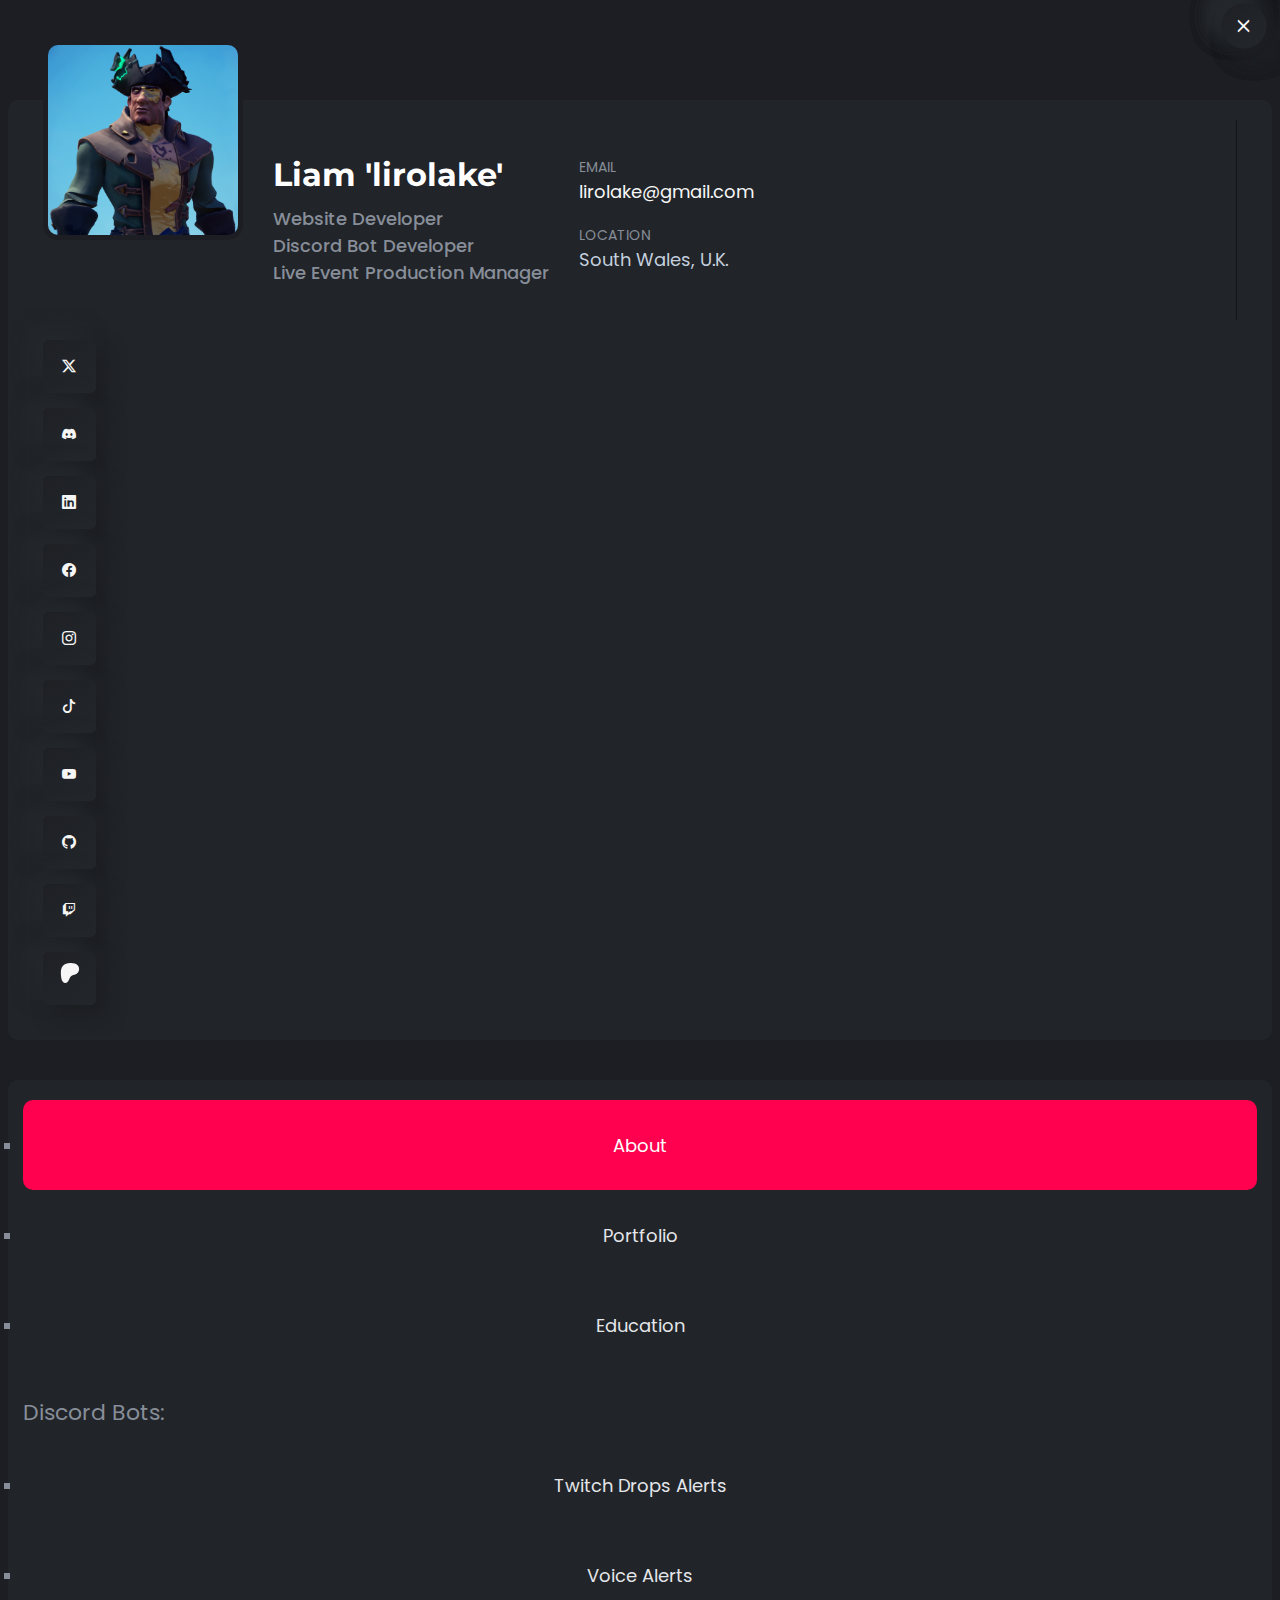
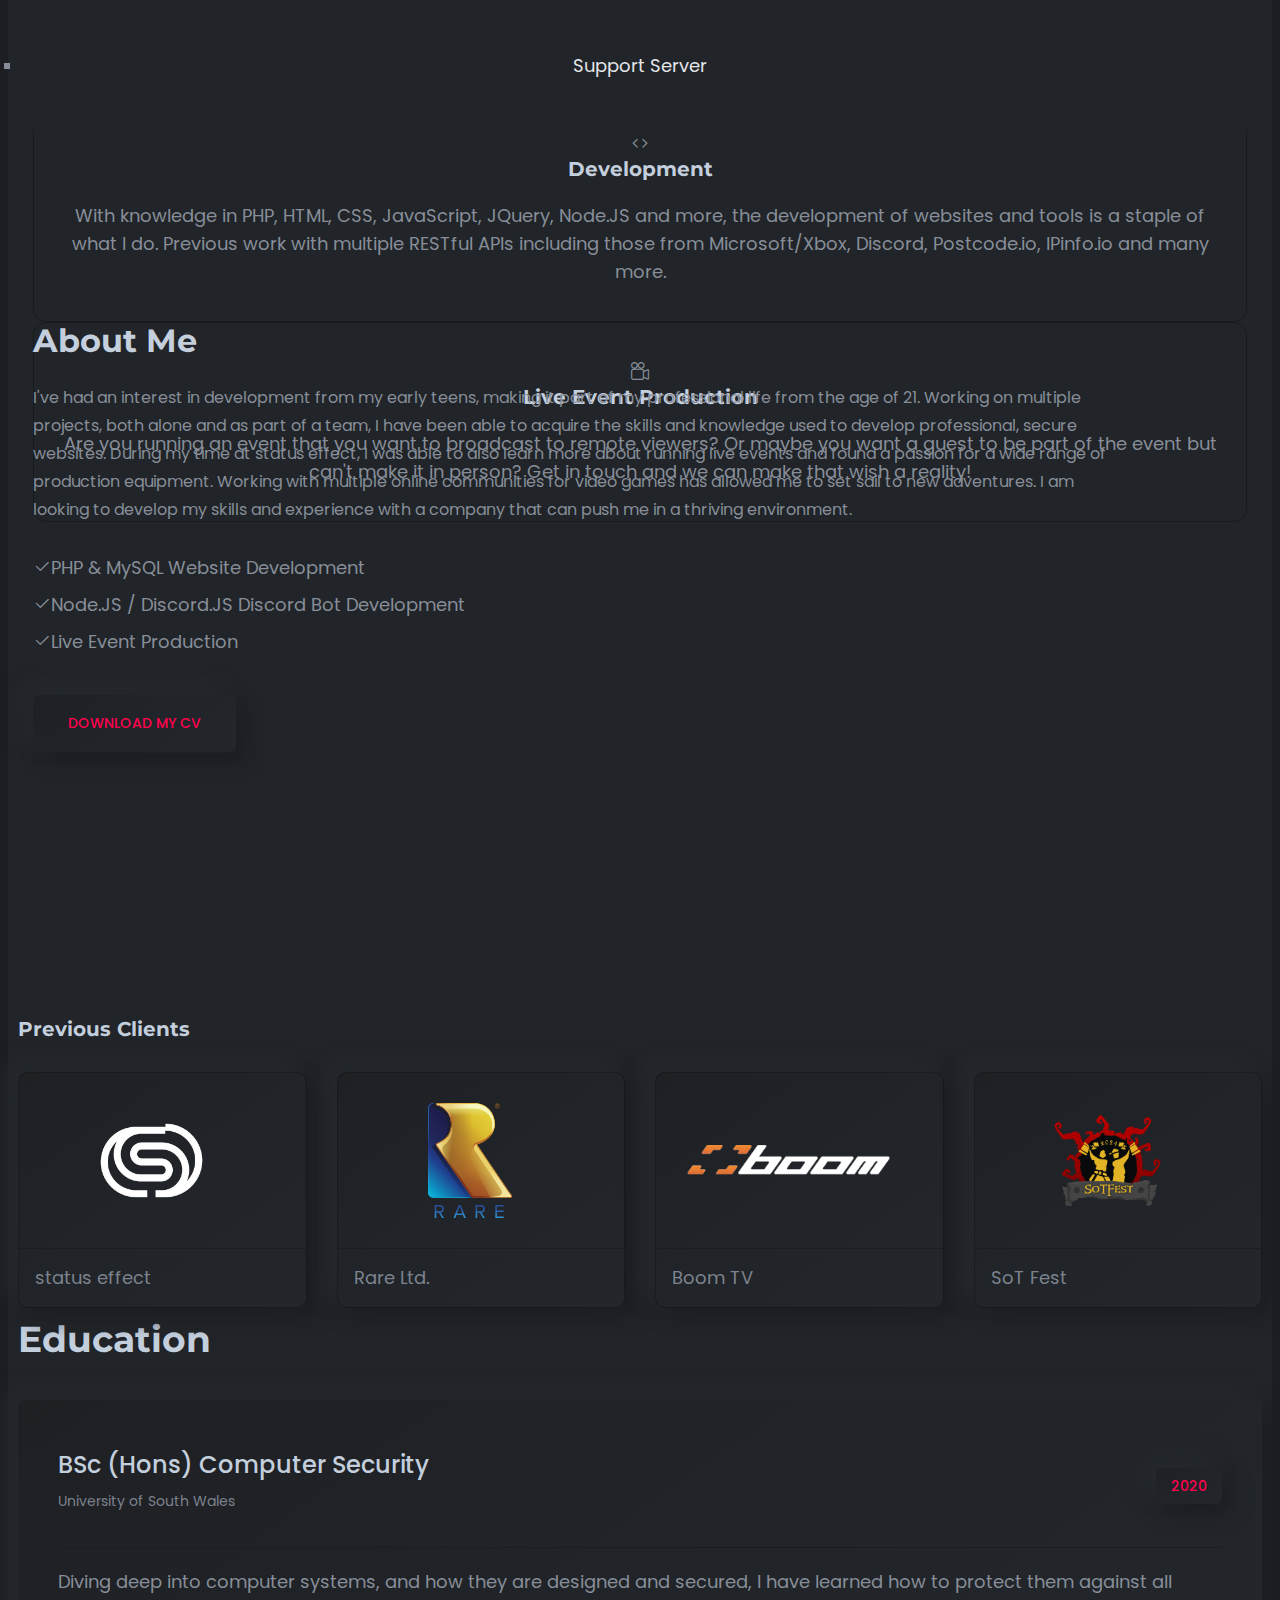
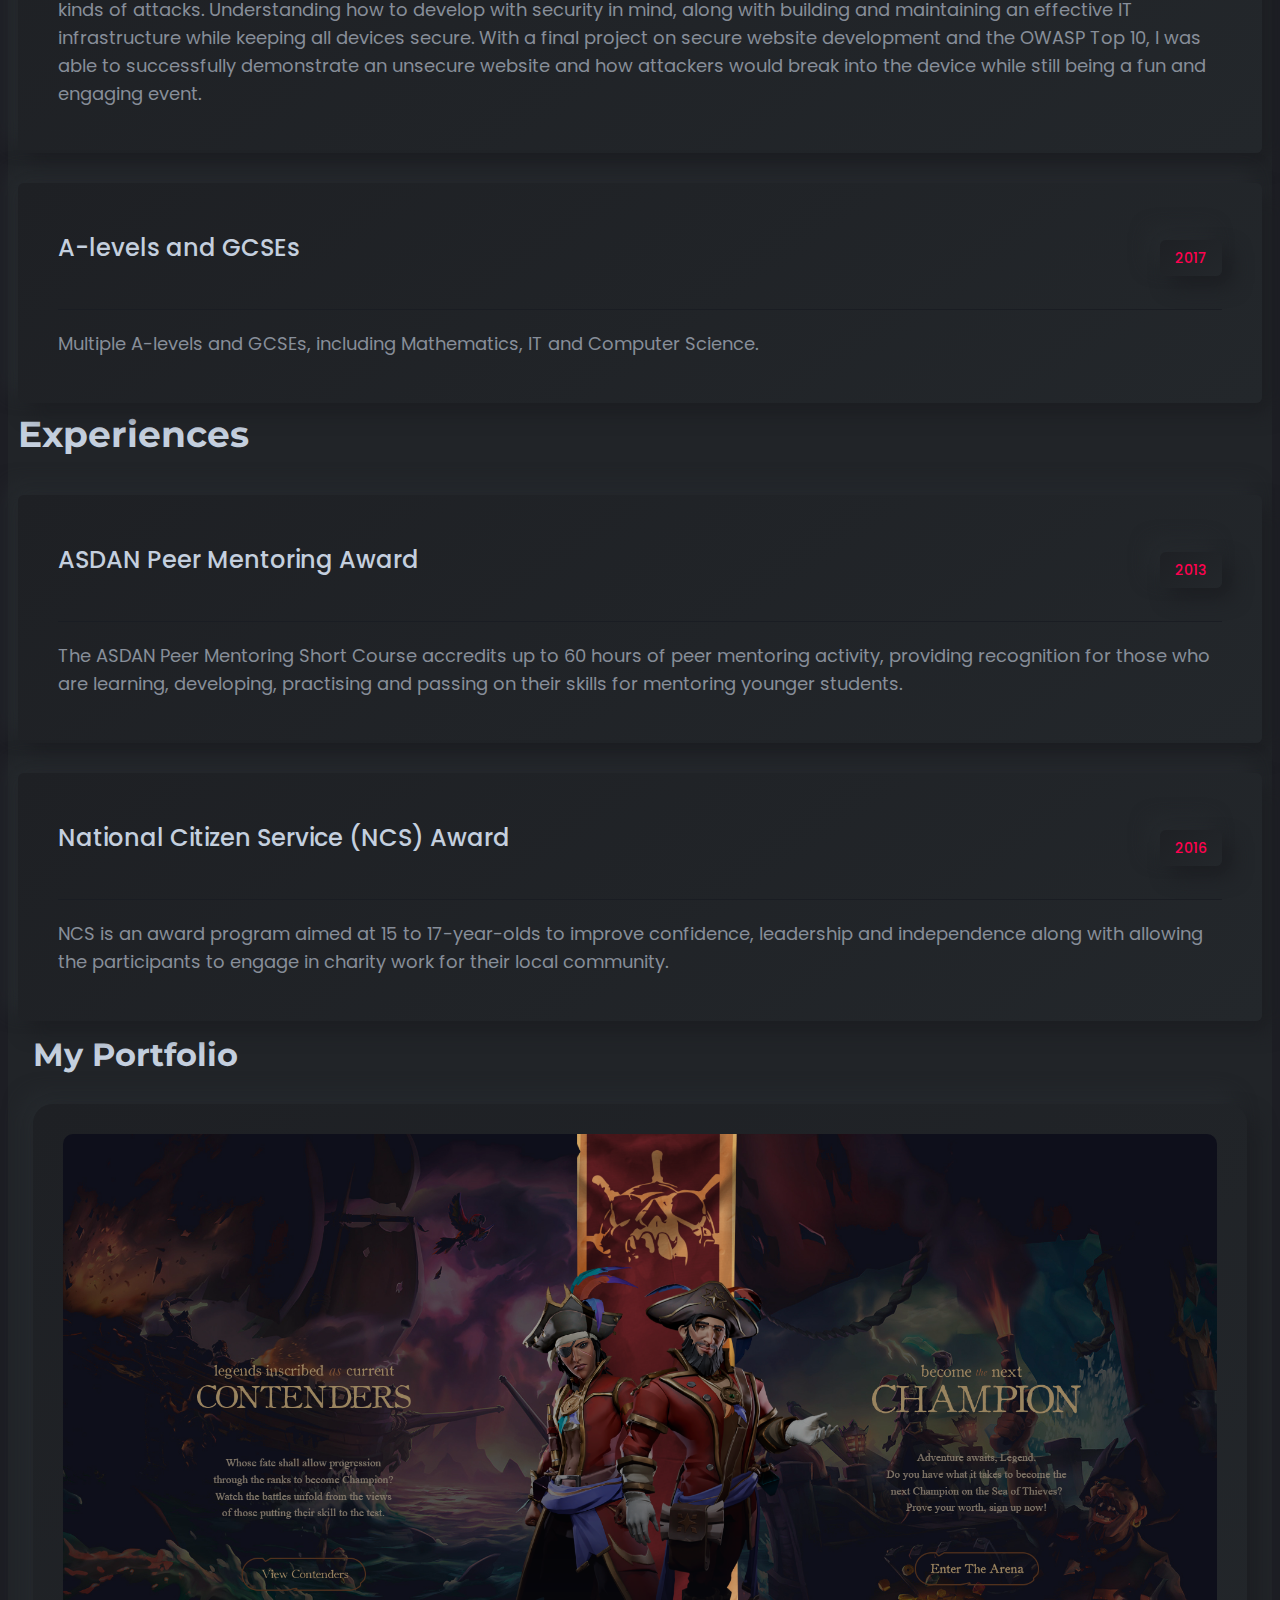
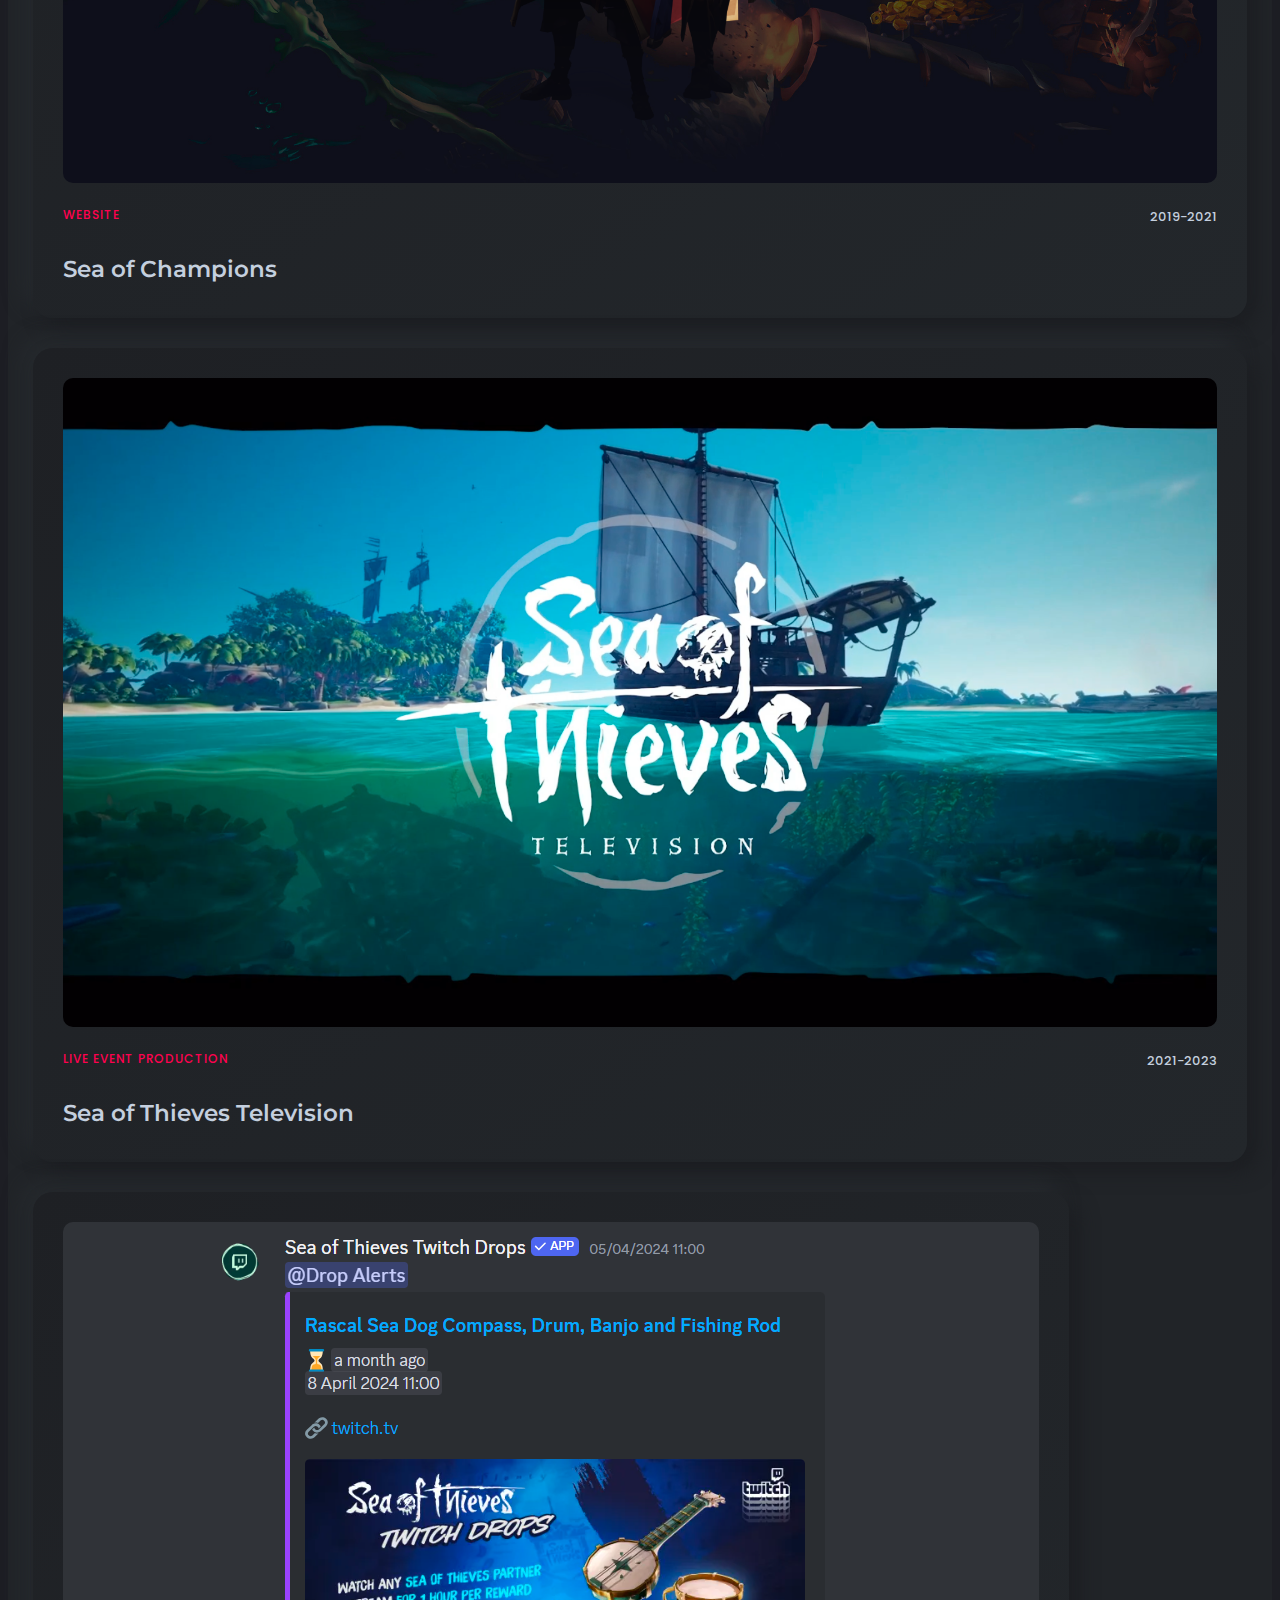
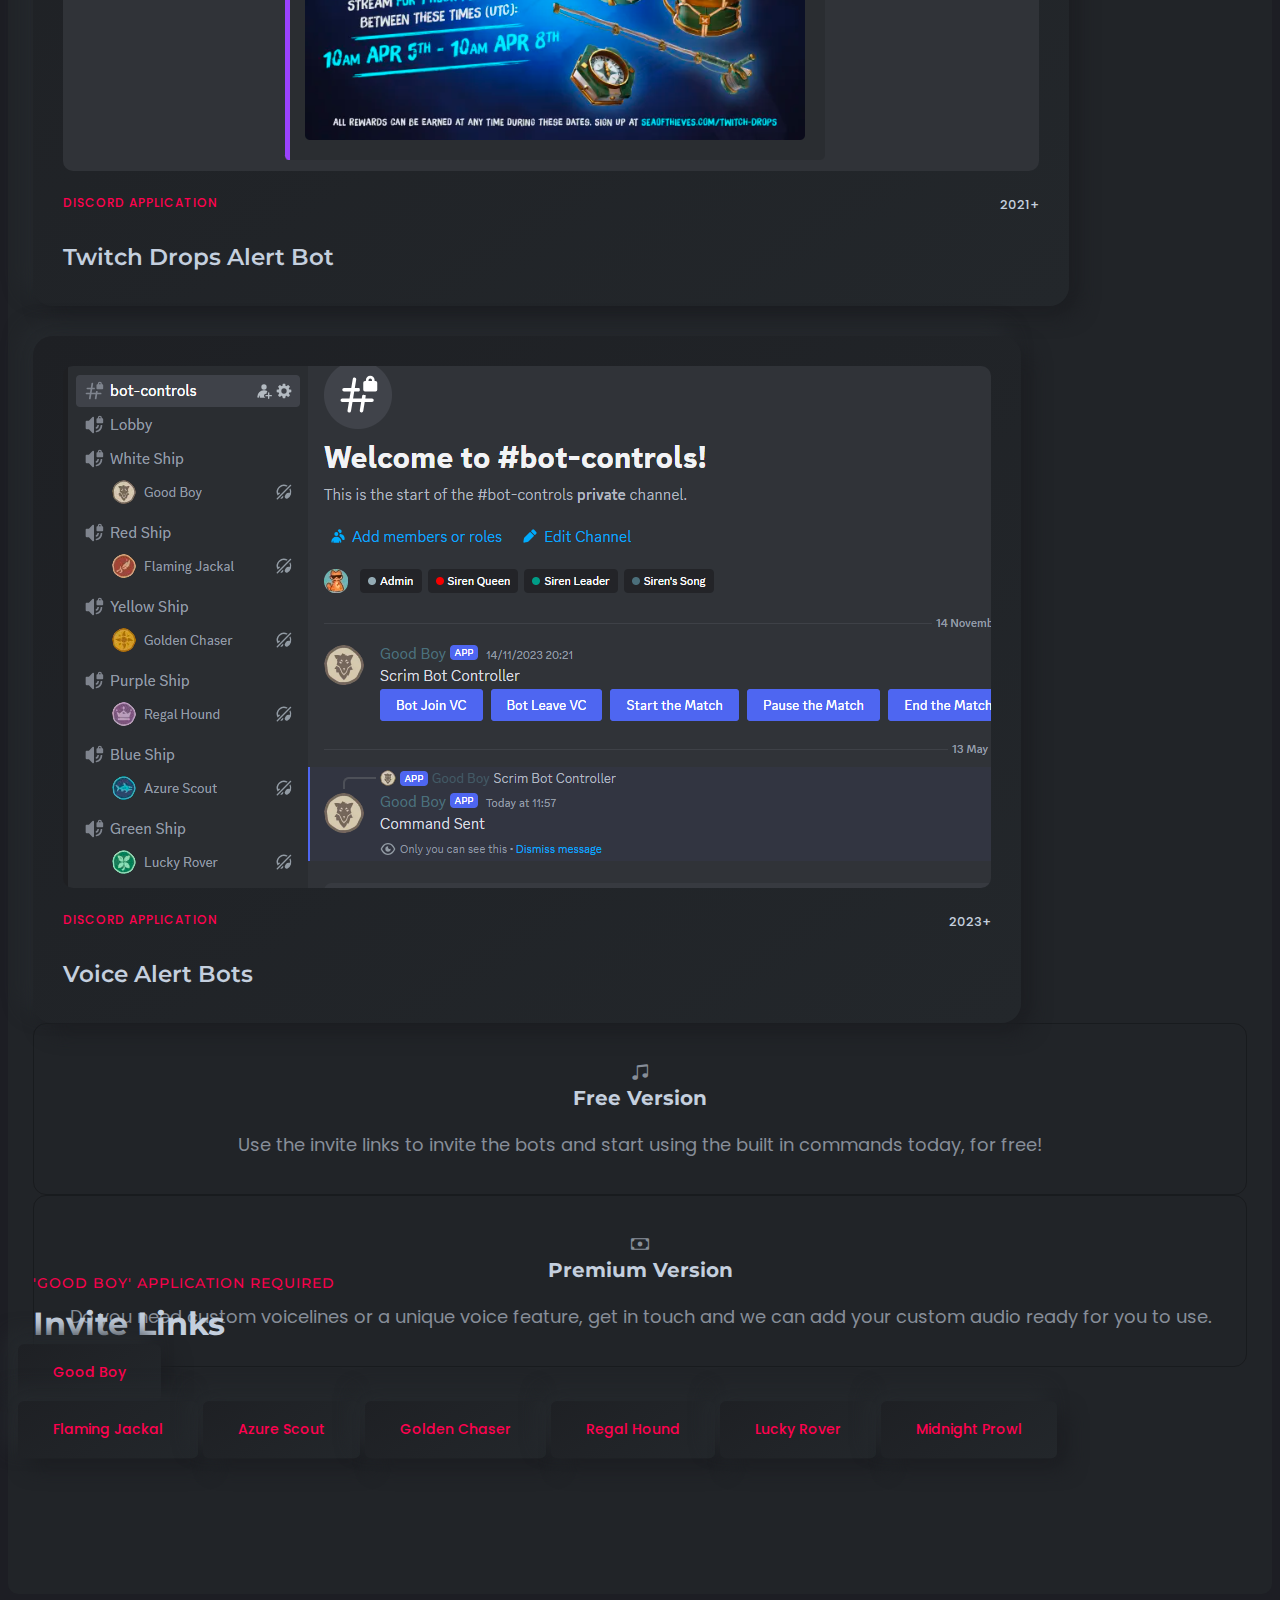
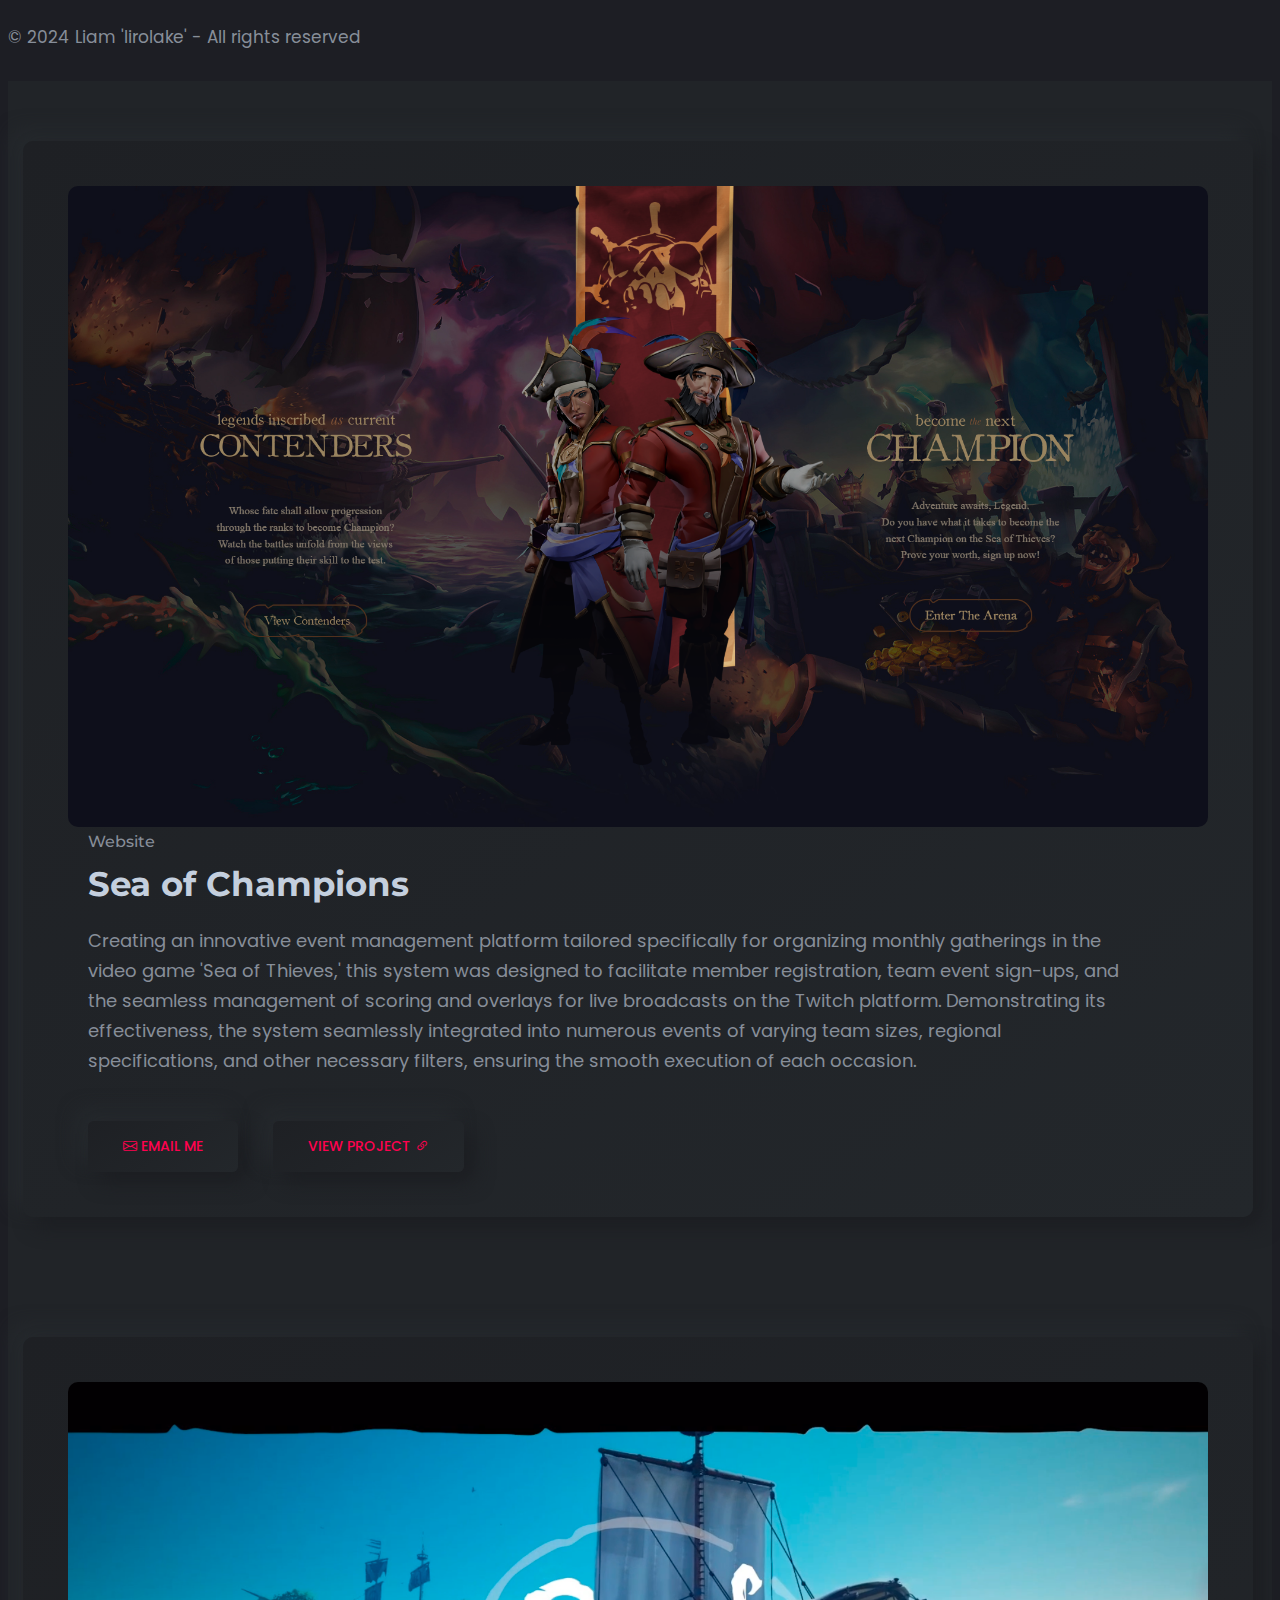
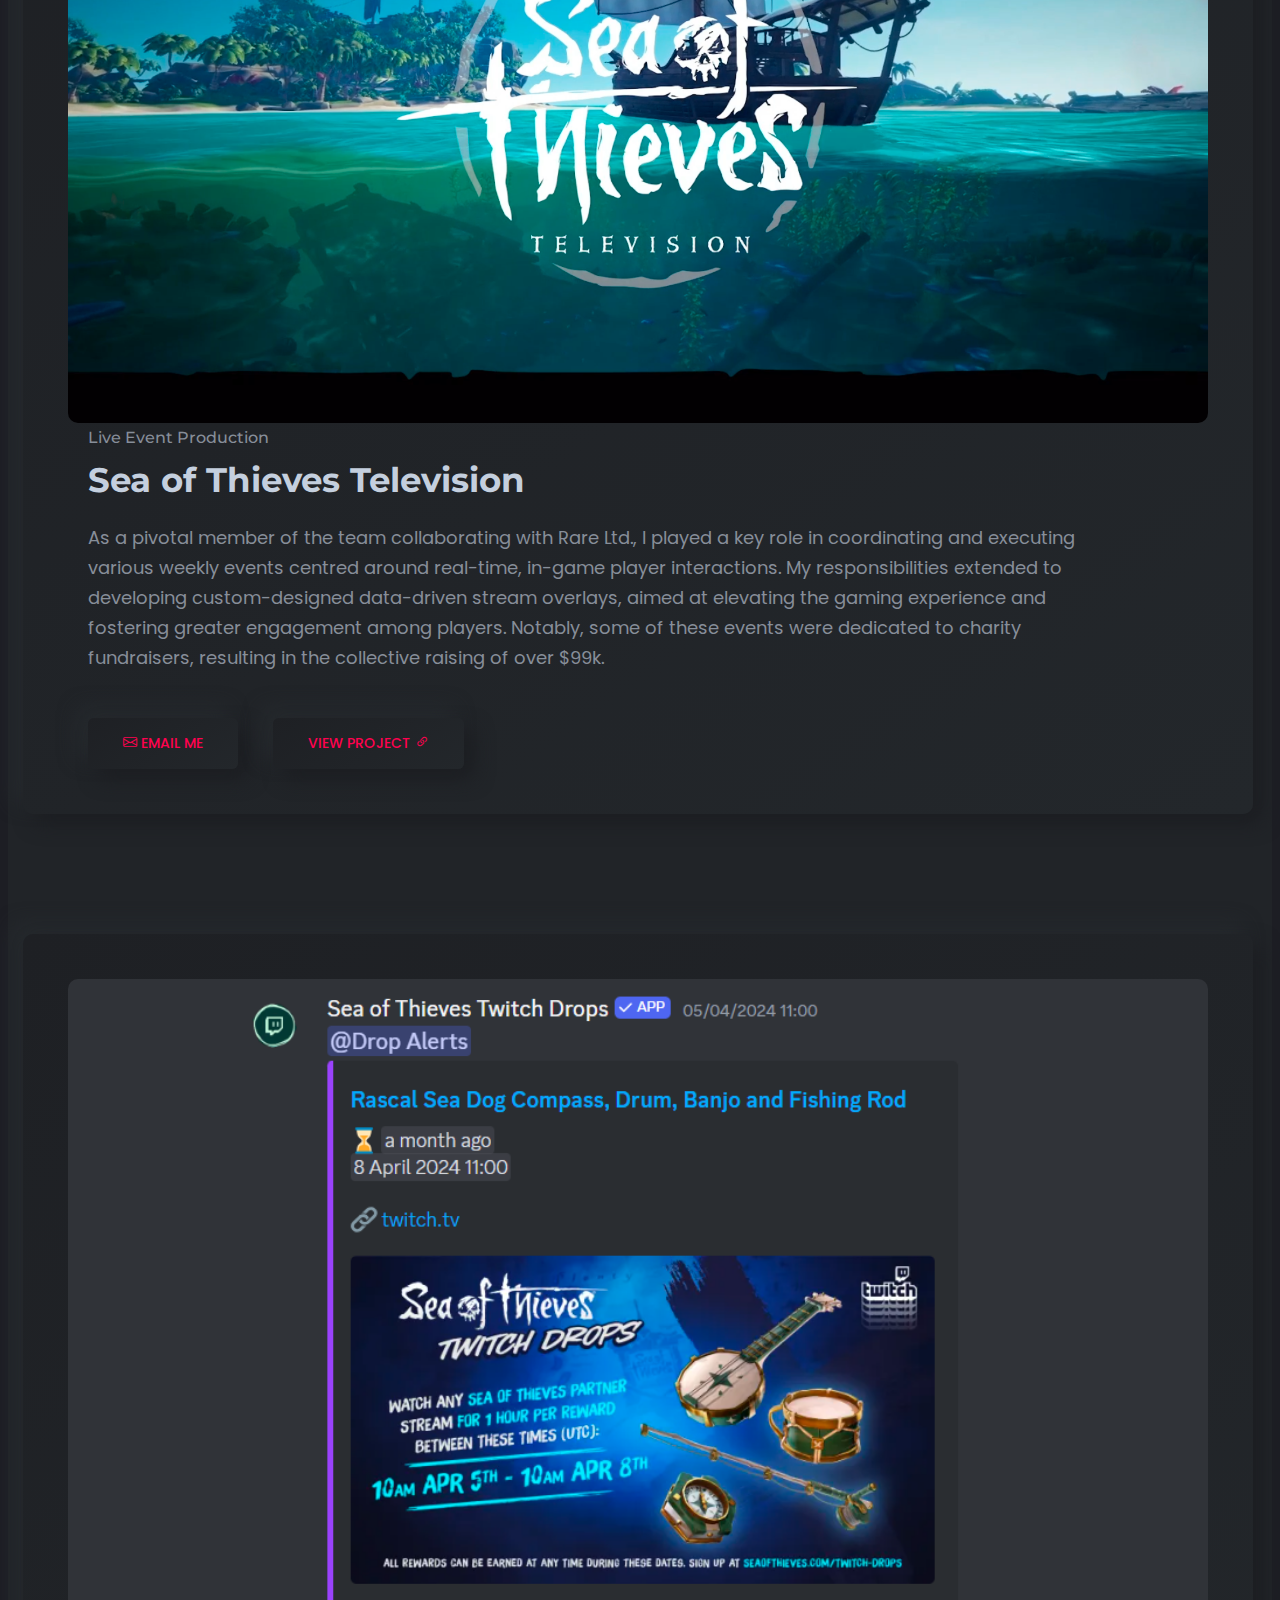
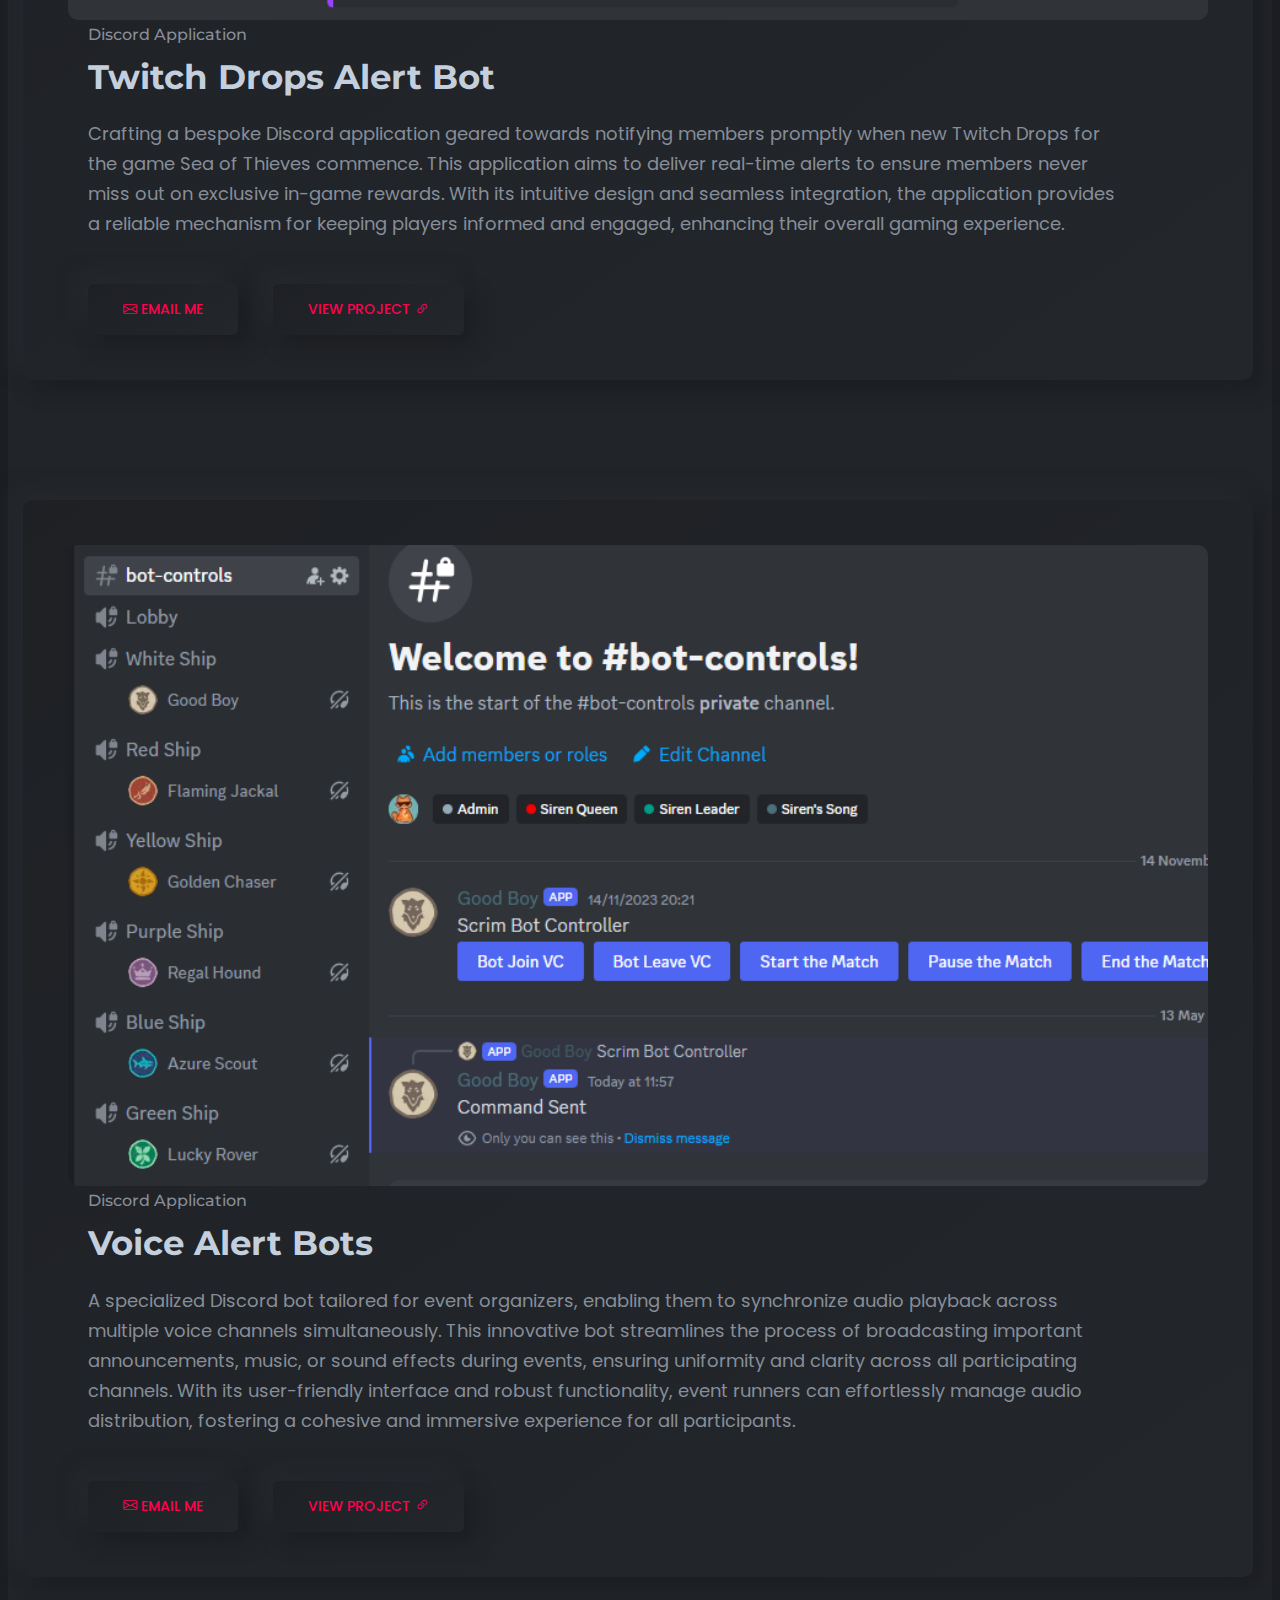
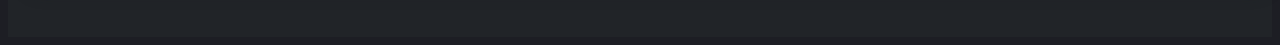
<file: index.html>
<!DOCTYPE html>
<html lang="en">
  <head>
    <meta charset="utf-8">
    <meta http-equiv="x-ua-compatible" content="ie=edge">
    <title>Liam 'lirolake'</title>
    <meta name="robots" content="noindex, follow" />
    <meta name="description" content="">
    <meta name="viewport" content="width=device-width, initial-scale=1, shrink-to-fit=no">
    <link rel="shortcut icon" type="image/x-icon" href="favicon.ico">
    <link href="https://cdn.jsdelivr.net/npm/bootstrap@5.0.2/dist/css/bootstrap.min.css" rel="stylesheet" integrity="sha384-EVSTQN3/azprG1Anm3QDgpJLIm9Nao0Yz1ztcQTwFspd3yD65VohhpuuCOmLASjC" crossorigin="anonymous">
    <link rel="stylesheet" href="https://cdn.jsdelivr.net/npm/bootstrap-icons@1.11.3/font/bootstrap-icons.min.css">
    <link rel="stylesheet" href="assets/css/style.css">
  </head>
  <body>
    <div class="main-page-wrapper">
      <div class="rn-content-wrapper">
        <div class="container">
          <div class="row padding-tb m_dec-top align-items-center d-flex">
            <div class="col-lg-8">
              <div class="header-left">
                <div class="header-thumbnail">
                  <img src="assets/images/logo.png" alt="lirolake Logo">
                </div>
                <div class="header-info-content">
                  <h4 class="title">Liam 'lirolake'</h4>
                  <div class="status-info">Website Developer<br />Discord Bot Developer<br />Live Event Production Manager</div>
                </div>
                <div class="header-right">
                  <ul class="rn-header-content">
                    <li><span class="overhead">EMAIL</span><a href="mailto:lirolake@gmail.com">lirolake@gmail.com</a></li>
                    <li><span class="overhead">LOCATION</span>South Wales, U.K.</li>
                  </ul>
                </div>
              </div>
            </div>
            <div class="col-lg-4">
              <div class="header-right">
                <div class="social-share-style-1 mx-auto mt-0">
                  <ul class="social-share d-flex liststyle">
                    <li class="twitter">
                      <a target="_blank" href="https://www.twitter.com/lirolake">
                        <i class="bi bi-twitter-x"></i>
                      </a>
                    </li>
                    <li class="discord">
                      <a target="_blank" href="https://www.discord.com/invite/xm7SPTZA4c">
                        <i class="bi bi-discord"></i>
                      </a>
                    </li>
                    <li class="linkedin">
                      <a target="_blank" href="https://www.linkedin.com/in/lirolake">
                        <i class="bi bi-linkedin"></i>
                      </a>
                    </li>
                    <li class="facebook">
                      <a target="_blank" href="https://www.facebook.com/lirolake">
                        <i class="bi bi-facebook"></i>
                      </a>
                    </li>
                    <li class="instagram">
                      <a target="_blank" href="https://www.instagram.com/lirolake">
                        <i class="bi bi-instagram"></i>
                      </a>
                    </li>
                  </ul>
                  <ul class="social-share d-flex liststyle">
                    <li class="tiktok">
                      <a target="_blank" href="https://www.tiktok.com/@lirolake">
                        <i class="bi bi-tiktok"></i>
                      </a>
                    </li>
                    <li class="youtube">
                      <a target="_blank" href="https://www.youtube.com/@lirolake">
                        <i class="bi bi-youtube"></i>
                      </a>
                    </li>
                    <li class="github">
                      <a target="_blank" href="https://www.github.com/lirolake">
                        <i class="bi bi-github"></i>
                      </a>
                    </li>
                    <li class="twitch">
                      <a target="_blank" href="https://www.twitch.tv/lirolake">
                        <i class="bi bi-twitch"></i>
                      </a>
                    </li>
                    <li class="patreon">
                      <a target="_blank" href="https://www.patreon.com/lirolake">
                        <svg version="1.1" id="Layer_1" xmlns="http://www.w3.org/2000/svg" xmlns:xlink="http://www.w3.org/1999/xlink" x="0px" y="0px" viewBox="0 0 1080 1080" style="enable-background:new 0 0 1080 1080;" xml:space="preserve">
                          <style type="text/css">
                            .st0 {
                              fill: #F6F6F6;
                              transition: all 0.4s linear;
                            }
                            .patreon > a:hover .st0 {
                              fill: #FF014F;
                            }
                          </style>
                          <path class="st0" d="M1033.05,324.45c-0.19-137.9-107.59-250.92-233.6-291.7c-156.48-50.64-362.86-43.3-512.28,27.2 C106.07,145.41,49.18,332.61,47.06,519.31c-1.74,153.5,13.58,557.79,241.62,560.67c169.44,2.15,194.67-216.18,273.07-321.33 c55.78-74.81,127.6-95.94,216.01-117.82C929.71,603.22,1033.27,483.3,1033.05,324.45z" />
                        </svg>
                      </a>
                    </li>
                  </ul>
                </div>
              </div>
            </div>
          </div>
          <div class="row mt--40 tab-content-wrapper">
            <div class="col-lg-2">
              <div class="d-flex flex-wrap align-content-start h-100 w-100">
                <div class="position-sticky content-wrapper sticky-top rbt-sticky-top-adjust-three w-100">
                  <ul class="nav tab-navigation-button tab-smlg flex-column nav-pills me-3 text-center" id="tab" role="tablist">
                    <li class="nav-item">
                      <a class="nav-link rn-nav active" id="home-btn" data-bs-toggle="tab" href="#home" role="tab" aria-selected="true">About</a>
                    </li>
                    <li class="nav-item">
                      <a class="nav-link rn-nav" id="portfolio-btn" data-bs-toggle="tab" href="#portfolio" role="tab" aria-selected="false">Portfolio</a>
                    </li>
                    <li class="nav-item">
                      <a class="nav-link rn-nav" id="education-btn" data-bs-toggle="tab" href="#education" role="tab" aria-selected="false">Education</a>
                    </li>
                    <hr class="my-4" />
                    <p class="bot-navbar">Discord Bots:</p>
                    <li class="nav-item">
                      <a class="nav-link rn-nav" target="_blank"  href="https://discord.com/application-directory/861319119079997510">Twitch Drops Alerts</a>
                    </li>
                    <li class="nav-item">
                      <a class="nav-link rn-nav" id="voicebots-btn" data-bs-toggle="tab" href="#voicebots" role="tab" aria-selected="false">Voice Alerts</a>
                    </li>
                    <li class="nav-item">
                      <a class="nav-link rn-nav" href="https://www.discord.com/invite/xm7SPTZA4c" aria-selected="false">Support Server</a>
                    </li>
                  </ul>
                </div>
              </div>
            </div>
            <div class="col-lg-10">
              <div class="tab-area">
                <div class="d-flex align-items-start">
                  <div class="tab-content" id="tabContent">
                    <div class="tab-pane fade  show active" id="home" role="tabpanel" aria-labelledby="home">
                      <div id="about" class="rn-about-area">
                        <div class="container">
                          <div class="row">
                            <div class="col-lg-5">
                              <div class="row">
                                <div class="col-12 my-3">
                                  <div class="service-card-one border-style">
                                    <div class="inner">
                                      <i class="bi bi-code"></i>
                                      <h6 class="title color-lightn">
                                        Development
                                      </h6>
                                      <p class="describe">With knowledge in PHP, HTML, CSS, JavaScript, JQuery, Node.JS and more, the development of websites and tools is a staple of what I do. Previous work with multiple RESTful APIs including those from Microsoft/Xbox, Discord, Postcode.io, IPinfo.io and many more.</p>
                                    </div>
                                  </div>
                                </div>
                                <div class="col-12">
                                  <div class="service-card-one border-style">
                                    <div class="inner">
                                      <i class="bi bi-camera-reels"></i>
                                      <h6 class="title color-lightn">
                                        Live Event Production
                                      </h6>
                                      <p class="describe">Are you running an event that you want to broadcast to remote viewers? Or maybe you want a guest to be part of the event but can't make it in person? Get in touch and we can make that wish a reality!</p>
                                    </div>
                                  </div>
                                </div>
                              </div>
                            </div>
                            <div class="col-lg-7 mt_sm--30">
                              <div class="contant">
                                <div class="section-title text-left">
                                  <h2 class="title small-h2">About Me</h2>
                                </div>
                                <p class="discription color-body">I've had an interest in development from my early teens, making it part of my professional life from the age of 21. Working on multiple projects, both alone and as part of a team, I have been able to acquire the skills and knowledge used to develop professional, secure websites. During my time at status effect, I was able to also learn more about running live events and found a passion for a wide range of production equipment. Working with multiple online communities for video games has allowed me to set sail to new adventures. I am looking to develop my skills and experience with a company that can push me in a thriving environment.</p>
                                <ul class="about-skill-style mb--40">
                                  <li>
                                    <i class="bi bi-check2"></i>
                                    <span>PHP & MySQL Website Development</span>
                                  </li>
                                  <li>
                                    <i class="bi bi-check2"></i>
                                    <span>Node.JS / Discord.JS Discord Bot Development</span>
                                  </li>
                                  <li>
                                    <i class="bi bi-check2"></i>
                                    <span>Live Event Production</span>
                                  </li>
                                </ul>
                                <a class="rn-btn" target="_blank" href="Liam-lirolake-Resume.pdf">
                                  <span>DOWNLOAD MY CV</span>
                                </a>
                              </div>
                            </div>
                          </div>
                          <div class="row mt--50">
                            <div class="rn-brand-area">
                              <div class="container">
                                <div class="row mb--30">
                                  <div class="col-12 text-center">
                                    <h6 class="title color-lightn m--0">Previous Clients</h6>
                                  </div>
                                </div>
                                <div class="row">
                                  <div class="brand-wrapper-three mb_dec--30">
                                    <div class="rn-brand flex-basis-style-1">
                                      <a href="https://statusffect.co">
                                        <div class="border-style shadow-none inner smlg-brand text-center">
                                          <div class="thumbnail">
                                            <img src="assets/images/client-logos/status-effect.png" alt="status effect Logo">
                                          </div>
                                          <div class="seperator"></div>
                                          <div class="client-name">status effect</div>
                                        </div>
                                      </a>
                                    </div>
                                    <div class="rn-brand flex-basis-style-1">
                                      <a href="https://www.rare.co.uk">
                                        <div class="border-style shadow-none inner smlg-brand text-center">
                                          <div class="thumbnail">
                                            <img src="assets/images/client-logos/rare.svg" alt="Rare Ltd. Logo ">
                                          </div>
                                          <div class="seperator"></div>
                                          <div class="client-name">Rare Ltd.</div>
                                        </div>
                                      </a>
                                    </div>
                                    <div class="rn-brand flex-basis-style-1">
                                      <a href="https://www.boom.tv">
                                        <div class="border-style shadow-none inner smlg-brand text-center">
                                          <div class="thumbnail">
                                            <img src="assets/images/client-logos/boom-tv.png" alt="Boom TV Logo">
                                          </div>
                                          <div class="seperator"></div>
                                          <div class="client-name">Boom TV</div>
                                        </div>
                                      </a>
                                    </div>
                                    <div class="rn-brand flex-basis-style-1">
                                      <a href="https://www.sotfest.com">
                                        <div class="border-style shadow-none inner smlg-brand text-center">
                                          <div class="thumbnail">
                                            <img src="assets/images/client-logos/sotfest.webp" alt="SoT Fest Logo">
                                          </div>
                                          <div class="seperator"></div>
                                          <div class="client-name">SoT Fest</div>
                                        </div>
                                      </a>
                                    </div>
                                  </div>
                                </div>
                              </div>
                            </div>
                          </div>
                        </div>
                      </div>
                    </div>
                    <div class="tab-pane fade" id="education" role="tabpanel" aria-labelledby="education">
                      <div class="container" id="resume">
                        <div class="personal-experience-inner">
                          <div class="row">
                            <div class="personal-experience-inner">
                              <div class="row m--0">
                                <div class="col-lg-6 col-md-12 col-12">
                                  <div class="content">
                                    <h4 class="maintitle">Education</h4>
                                    <div class="experience-list padding-none border-none">
                                      <div class="resume-single-list mt--30">
                                        <div class="inner psudo-after-none psudo-after-none">
                                          <div class="heading">
                                            <div class="title">
                                              <h4>BSc (Hons) Computer Security</h4>
                                              <span><a href="https://southwales.ac.uk" target="_blank" style="color:inherit;">University of South Wales</a></span>
                                            </div>
                                            <div class="date-of-time">
                                              <span>2020</span>
                                            </div>
                                          </div>
                                          <p class="description">Diving deep into computer systems, and how they are designed and secured, I have learned how to protect them against all kinds of attacks. Understanding how to develop with security in mind, along with building and maintaining an effective IT infrastructure while keeping all devices secure. With a final project on secure website development and the OWASP Top 10, I was able to successfully demonstrate an unsecure website and how attackers would break into the device while still being a fun and engaging event.</p>
                                        </div>
                                      </div>
                                      <div class="resume-single-list mt--30">
                                        <div class="inner psudo-after-none">
                                          <div class="heading">
                                            <div class="title">
                                              <h4>A-levels and GCSEs</h4>
                                            </div>
                                            <div class="date-of-time">
                                              <span>2017</span>
                                            </div>
                                          </div>
                                          <p class="description">Multiple A-levels and GCSEs, including Mathematics, IT and Computer Science.</p>
                                        </div>
                                      </div>
                                    </div>
                                  </div>
                                </div>
                                <div class="col-lg-6 col-md-12 col-12 mt_md--60 mt_sm--60">
                                  <div class="content">
                                    <h4 class="maintitle">Experiences</h4>
                                    <div class="experience-list padding-none border-none">
                                      <div class="resume-single-list mt--30">
                                        <div class="inner psudo-after-none">
                                          <div class="heading">
                                            <div class="title">
                                              <h4>ASDAN Peer Mentoring Award</h4>
                                            </div>
                                            <div class="date-of-time">
                                              <span>2013</span>
                                            </div>
                                          </div>
                                          <p class="description">The ASDAN Peer Mentoring Short Course accredits up to 60 hours of peer mentoring activity, providing recognition for those who are learning, developing, practising and passing on their skills for mentoring younger students.</p>
                                        </div>
                                      </div>
                                      <div class="resume-single-list mt--30">
                                        <div class="inner psudo-after-none">
                                          <div class="heading">
                                            <div class="title">
                                              <h4>National Citizen Service (NCS) Award</h4>
                                            </div>
                                            <div class="date-of-time">
                                              <span>2016</span>
                                            </div>
                                          </div>
                                          <p class="description">NCS is an award program aimed at 15 to 17-year-olds to improve confidence, leadership and independence along with allowing the participants to engage in charity work for their local community.</p>
                                        </div>
                                      </div>
                                    </div>
                                  </div>
                                </div>
                              </div>
                            </div>
                          </div>
                        </div>
                      </div>
                    </div>
                    <div class="tab-pane fade" id="portfolio" role="tabpanel" aria-labelledby="portfolio">
                      <div class="rn-portfolio-area" id="portfolio">
                        <div class="container">
                          <div class="section-title text-left">
                            <h2 class="title small-h2">My Portfolio</h2>
                          </div>
                          <div class="row">
                            <div class="col-lg-6 col-xl-4 col-md-6 col-12 mt--30 mt_md--30 mt_sm--30">
                              <div class="rn-portfolio" data-bs-toggle="modal" data-bs-target="#portfolio0">
                                <div class="inner">
                                  <div class="thumbnail">
                                    <a href="javascript:void(0)">
                                      <img src="assets/images/portfolio/sea-of-champions.png" alt="Sea of Champions Website">
                                    </a>
                                  </div>
                                  <div class="content">
                                    <div class="category-info">
                                      <div class="category-list">
                                        <a href="javascript:void(0)">Website</a>
                                      </div>
                                      <div class="meta">
                                        <span>2019-2021</span>
                                      </div>
                                    </div>
                                    <h4 class="title">
                                      <a href="javascript:void(0)">Sea of Champions</a>
                                    </h4>
                                  </div>
                                </div>
                              </div>
                            </div>
                            <div class="col-lg-6 col-xl-4 col-md-6 col-12 mt--30 mt_md--30 mt_sm--30">
                              <div class="rn-portfolio" data-bs-toggle="modal" data-bs-target="#portfolio1">
                                <div class="inner">
                                  <div class="thumbnail">
                                    <a href="javascript:void(0)">
                                      <img src="assets/images/portfolio/sea-of-thieves-television.png" alt="Sea of Thieves Television Intro Screen">
                                    </a>
                                  </div>
                                  <div class="content">
                                    <div class="category-info">
                                      <div class="category-list">
                                        <a href="javascript:void(0)">Live Event Production</a>
                                      </div>
                                      <div class="meta">
                                        <span>2021-2023</span>
                                      </div>
                                    </div>
                                    <h4 class="title">
                                      <a href="javascript:void(0)">Sea of Thieves Television</a>
                                    </h4>
                                  </div>
                                </div>
                              </div>
                            </div>
                            <div class="col-lg-6 col-xl-4 col-md-6 col-12 mt--30 mt_md--30 mt_sm--30">
                              <div class="rn-portfolio" data-bs-toggle="modal" data-bs-target="#portfolio2">
                                <div class="inner">
                                  <div class="thumbnail">
                                    <a href="javascript:void(0)">
                                      <img src="assets/images/portfolio/twitch-drops-alert-bot.png" alt="Twitch Drops Alert Bot Logo">
                                    </a>
                                  </div>
                                  <div class="content">
                                    <div class="category-info">
                                      <div class="category-list">
                                        <a href="javascript:void(0)">Discord Application</a>
                                      </div>
                                      <div class="meta">
                                        <span>2021+</span>
                                      </div>
                                    </div>
                                    <h4 class="title">
                                      <a href="javascript:void(0)">Twitch Drops Alert Bot</a>
                                    </h4>
                                  </div>
                                </div>
                              </div>
                            </div>
                            <div class="col-lg-6 col-xl-4 col-md-6 col-12 mt--30 mt_md--30 mt_sm--30">
                              <div class="rn-portfolio" data-bs-toggle="modal" data-bs-target="#portfolio3">
                                <div class="inner">
                                  <div class="thumbnail">
                                    <a href="javascript:void(0)">
                                      <img src="assets/images/portfolio/voice-alert-bots.png" alt="Voice Alert Bots Logo">
                                    </a>
                                  </div>
                                  <div class="content">
                                    <div class="category-info">
                                      <div class="category-list">
                                        <a href="javascript:void(0)">Discord Application</a>
                                      </div>
                                      <div class="meta">
                                        <span>2023+</span>
                                      </div>
                                    </div>
                                    <h4 class="title">
                                      <a href="javascript:void(0)">Voice Alert Bots</a>
                                    </h4>
                                  </div>
                                </div>
                              </div>
                            </div>
                          </div>
                        </div>
                      </div>
                    </div>
                    <div class="tab-pane fade" id="voicebots" role="tabpanel" aria-labelledby="voicebots">
                      <div id="about" class="rn-about-area">
                        <div class="container">
                          <div class="row">
                            <div class="col-lg-5">
                              <div class="row">
                                <div class="col-12 my-3">
                                  <div class="service-card-one border-style">
                                    <div class="inner">
                                      <i class="bi bi-music-note-beamed"></i>
                                      <h6 class="title color-lightn">
                                        Free Version
                                      </h6>
                                      <p class="describe">Use the invite links to invite the bots and start using the built in commands today, for free!</p>
                                    </div>
                                  </div>
                                </div>
                                <div class="col-12">
                                  <div class="service-card-one border-style">
                                    <div class="inner">
                                      <i class="bi bi-cash"></i>
                                      <h6 class="title color-lightn">
                                        Premium Version
                                      </h6>
                                      <p class="describe">Do you need custom voicelines or a unique voice feature, get in touch and we can add your custom audio ready for you to use.</p>
                                    </div>
                                  </div>
                                </div>
                              </div>
                            </div>
                            <div class="col-lg-7 mt_sm--30">
                              <div class="contant">
                                <div class="section-title text-left mt-5">
                                  <span class="subtitle">'Good Boy' application required</span>
                                  <h2 class="title small-h2">Invite Links</h2>
                                </div>
                                <div class="row text-center">
                                  <a class="rn-btn col-9 offset-1 my-5" target="_blank" href="https://discord.com/oauth2/authorize?permissions=3148800&scope=bot+applications.commands&client_id=1094801283111714907">
                                    <span>Good Boy</span>
                                  </a>
                                </div>
                                <div class="row text-center">
                                  <a class="rn-btn col-8 offset-2 col-md-4 offset-md-1 my-5" target="_blank" href="https://discord.com/oauth2/authorize?permissions=3146752&scope=bot&client_id=1094801359448068187">
                                    <span>Flaming Jackal</span>
                                  </a>
                                  <a class="rn-btn col-8 offset-2 col-md-4 offset-md-1 my-5" target="_blank" href="https://discord.com/oauth2/authorize?permissions=3146752&scope=bot&client_id=1094801403546968114">
                                    <span>Azure Scout</span>
                                  </a>
                                  <a class="rn-btn col-8 offset-2 col-md-4 offset-md-1 my-5" target="_blank" href="https://discord.com/oauth2/authorize?permissions=3146752&scope=bot&client_id=1094801454671335465">
                                    <span>Golden Chaser</span>
                                  </a>
                                  <a class="rn-btn col-8 offset-2 col-md-4 offset-md-1 my-5" target="_blank" href="https://discord.com/oauth2/authorize?permissions=3146752&scope=bot&client_id=1094801494223638598">
                                    <span>Regal Hound</span>
                                  </a>
                                  <a class="rn-btn col-8 offset-2 col-md-4 offset-md-1 my-5" target="_blank" href="https://discord.com/oauth2/authorize?permissions=3146752&scope=bot&client_id=1094801540872671312">
                                    <span>Lucky Rover</span>
                                  </a>
                                  <a class="rn-btn col-8 offset-2 col-md-4 offset-md-1 my-5" target="_blank" href="https://discord.com/oauth2/authorize?permissions=3146752&scope=bot&client_id=1237866139565031505">
                                    <span>Midnight Prowl</span>
                                  </a>
                                </div>
                              </div>
                            </div>
                          </div>
                        </div>
                      </div>
                    </div>
                  </div>
                </div>
              </div>
            </div>
          </div>
        </div>
      </div>
    </div>
    <div class="rn-footer-area">
      <div class="container">
        <div class="row">
          <div class="col-lg-12">
            <div class="footer-area text-center">
              <p class="description mt--30 mb--30">&copy; 2024 Liam 'lirolake' - All rights reserved</p>
            </div>
          </div>
        </div>
      </div>
    </div>
    <div class="modal fade" id="portfolio0" tabindex="-1" role="dialog" aria-hidden="true">
      <div class="modal-dialog modal-dialog-centered" role="document">
        <div class="modal-content">
          <div class="modal-header">
            <button type="button" class="close" data-bs-dismiss="modal" aria-label="Close">
              <span aria-hidden="true">
                <i class="bi bi-x-lg"></i>
              </span>
            </button>
          </div>
          <div class="modal-body">
            <div class="row align-items-center">
              <div class="col-lg-6">
                <div class="portfolio-popup-thumbnail">
                  <div class="image">
                    <img class="w-100" src="assets/images/portfolio/sea-of-champions.png" alt="Sea of Champions Website">
                  </div>
                </div>
              </div>
              <div class="col-lg-6">
                <div class="text-content">
                  <h3><span>Website</span>Sea of Champions</h3>
                  <p class="mb--30">Creating an innovative event management platform tailored specifically for organizing monthly gatherings in the video game 'Sea of Thieves,' this system was designed to facilitate member registration, team event sign-ups, and the seamless management of scoring and overlays for live broadcasts on the Twitch platform. Demonstrating its effectiveness, the system seamlessly integrated into numerous events of varying team sizes, regional specifications, and other necessary filters, ensuring the smooth execution of each occasion.</p>
                  <div class="button-group mt--20">
                    <a href="mailto:lirolake@gmail.com" class="rn-btn thumbs-icon">
                      <i class="bi bi-envelope"></i>
                      <span>EMAIL ME</span>
                    </a>
                    <a href="https://www.seaofchampions.com" class="rn-btn">
                      <span>VIEW PROJECT</span>
                      <i class="bi bi-link-45deg"></i>
                    </a>
                  </div>
                </div>
              </div>
            </div>
          </div>
        </div>
      </div>
    </div>
    <div class="modal fade" id="portfolio1" tabindex="-1" role="dialog" aria-hidden="true">
      <div class="modal-dialog modal-dialog-centered" role="document">
        <div class="modal-content">
          <div class="modal-header">
            <button type="button" class="close" data-bs-dismiss="modal" aria-label="Close">
              <span aria-hidden="true">
                <i class="bi bi-x-lg"></i>
              </span>
            </button>
          </div>
          <div class="modal-body">
            <div class="row align-items-center">
              <div class="col-lg-6">
                <div class="portfolio-popup-thumbnail">
                  <div class="image">
                    <img class="w-100" src="assets/images/portfolio/sea-of-thieves-television.png" alt="Sea of Thieves Television Intro Screen">
                  </div>
                </div>
              </div>
              <div class="col-lg-6">
                <div class="text-content">
                  <h3><span>Live Event Production</span>Sea of Thieves Television</h3>
                  <p class="mb--30">As a pivotal member of the team collaborating with Rare Ltd., I played a key role in coordinating and executing various weekly events centred around real-time, in-game player interactions. My responsibilities extended to developing custom-designed data-driven stream overlays, aimed at elevating the gaming experience and fostering greater engagement among players. Notably, some of these events were dedicated to charity fundraisers, resulting in the collective raising of over $99k.</p>
                  <div class="button-group mt--20">
                    <a href="mailto:lirolake@gmail.com" class="rn-btn thumbs-icon">
                      <i class="bi bi-envelope"></i>
                      <span>EMAIL ME</span>
                    </a>
                    <a href="https://www.twitch.tv/seaofthieves/videos?filter=all&sort=time" class="rn-btn">
                      <span>VIEW PROJECT</span>
                      <i class="bi bi-link-45deg"></i>
                    </a>
                  </div>
                </div>
              </div>
            </div>
          </div>
        </div>
      </div>
    </div>
    <div class="modal fade" id="portfolio2" tabindex="-1" role="dialog" aria-hidden="true">
      <div class="modal-dialog modal-dialog-centered" role="document">
        <div class="modal-content">
          <div class="modal-header">
            <button type="button" class="close" data-bs-dismiss="modal" aria-label="Close">
              <span aria-hidden="true">
                <i class="bi bi-x-lg"></i>
              </span>
            </button>
          </div>
          <div class="modal-body">
            <div class="row align-items-center">
              <div class="col-lg-6">
                <div class="portfolio-popup-thumbnail">
                  <div class="image">
                    <img class="w-100" src="assets/images/portfolio/twitch-drops-alert-bot.png" alt="Twitch Drops Alert Bot Logo">
                  </div>
                </div>
              </div>
              <div class="col-lg-6">
                <div class="text-content">
                  <h3><span>Discord Application</span>Twitch Drops Alert Bot</h3>
                  <p class="mb--30">Crafting a bespoke Discord application geared towards notifying members promptly when new Twitch Drops for the game Sea of Thieves commence. This application aims to deliver real-time alerts to ensure members never miss out on exclusive in-game rewards. With its intuitive design and seamless integration, the application provides a reliable mechanism for keeping players informed and engaged, enhancing their overall gaming experience.</p>
                  <div class="button-group mt--20">
                    <a href="mailto:lirolake@gmail.com" class="rn-btn thumbs-icon">
                      <i class="bi bi-envelope"></i>
                      <span>EMAIL ME</span>
                    </a>
                    <a href="https://discord.com/application-directory/861319119079997510" class="rn-btn">
                      <span>VIEW PROJECT</span>
                      <i class="bi bi-link-45deg"></i>
                    </a>
                  </div>
                </div>
              </div>
            </div>
          </div>
        </div>
      </div>
    </div>
    <div class="modal fade" id="portfolio3" tabindex="-1" role="dialog" aria-hidden="true">
      <div class="modal-dialog modal-dialog-centered" role="document">
        <div class="modal-content">
          <div class="modal-header">
            <button type="button" class="close" data-bs-dismiss="modal" aria-label="Close">
              <span aria-hidden="true">
                <i class="bi bi-x-lg"></i>
              </span>
            </button>
          </div>
          <div class="modal-body">
            <div class="row align-items-center">
              <div class="col-lg-6">
                <div class="portfolio-popup-thumbnail">
                  <div class="image">
                    <img class="w-100" src="assets/images/portfolio/voice-alert-bots.png" alt="Voice Alert Bots Logo">
                  </div>
                </div>
              </div>
              <div class="col-lg-6">
                <div class="text-content">
                  <h3><span>Discord Application</span>Voice Alert Bots</h3>
                  <p class="mb--30">A specialized Discord bot tailored for event organizers, enabling them to synchronize audio playback across multiple voice channels simultaneously. This innovative bot streamlines the process of broadcasting important announcements, music, or sound effects during events, ensuring uniformity and clarity across all participating channels. With its user-friendly interface and robust functionality, event runners can effortlessly manage audio distribution, fostering a cohesive and immersive experience for all participants.</p>
                  <div class="button-group mt--20">
                    <a href="mailto:lirolake@gmail.com" class="rn-btn thumbs-icon">
                      <i class="bi bi-envelope"></i>
                      <span>EMAIL ME</span>
                    </a>
                    <a href="/voicebots" class="rn-btn">
                      <span>VIEW PROJECT</span>
                      <i class="bi bi-link-45deg"></i>
                    </a>
                  </div>
                </div>
              </div>
            </div>
          </div>
        </div>
      </div>
    </div>
    <script src="https://cdn.jsdelivr.net/npm/bootstrap@5.0.2/dist/js/bootstrap.bundle.min.js" integrity="sha384-MrcW6ZMFYlzcLA8Nl+NtUVF0sA7MsXsP1UyJoMp4YLEuNSfAP+JcXn/tWtIaxVXM" crossorigin="anonymous"></script>
  </body>
</html>
</file>
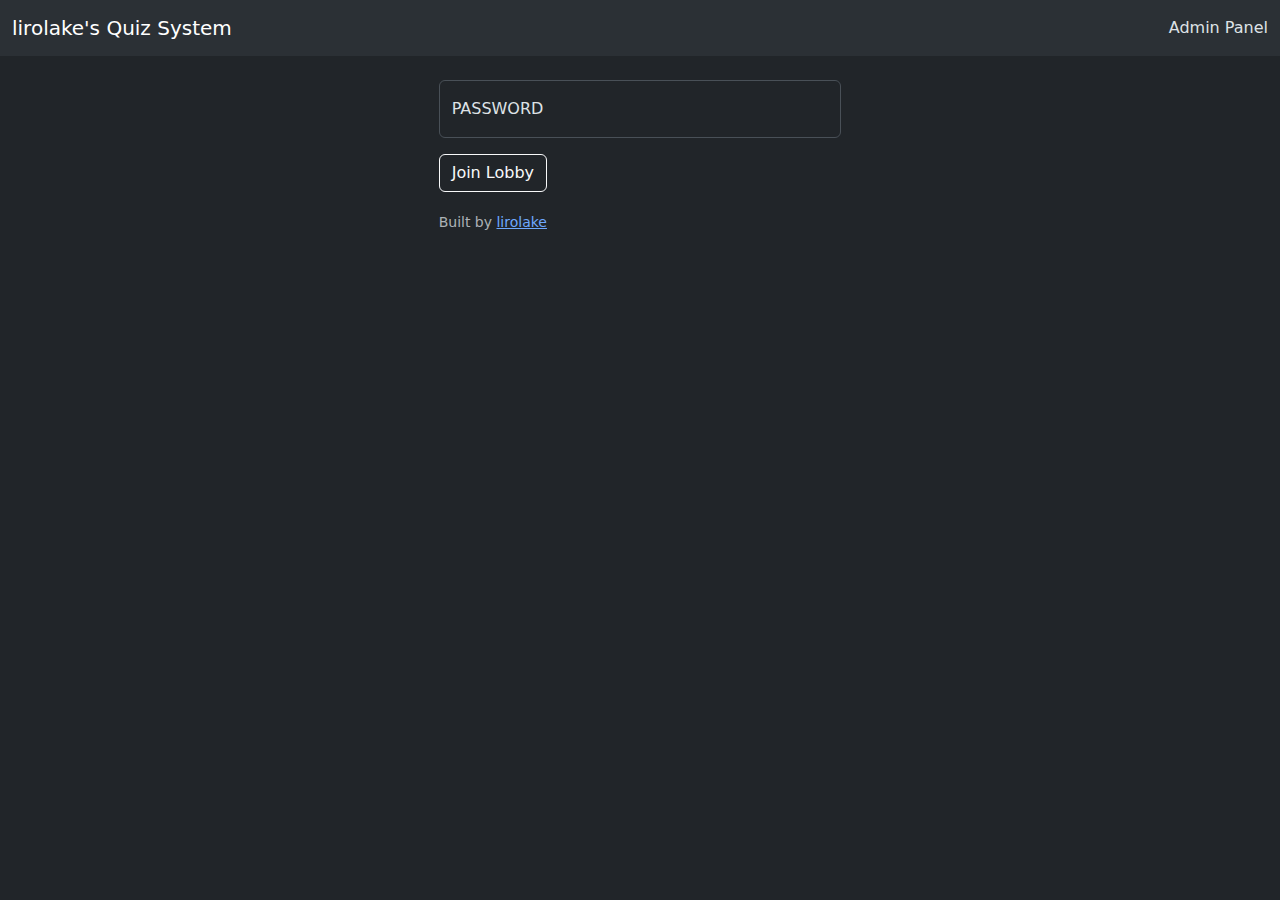
<file: quiz/admin.html>
<!DOCTYPE html>
<html lang="en" dir="ltr" data-bs-theme="dark">
  <head>
    <meta charset="UTF-8">
    <meta name="viewport" content="width=device-width, initial-scale=1">
    <link href="https://cdn.jsdelivr.net/npm/bootstrap@5.3.3/dist/css/bootstrap.min.css" rel="stylesheet" integrity="sha384-QWTKZyjpPEjISv5WaRU9OFeRpok6YctnYmDr5pNlyT2bRjXh0JMhjY6hW+ALEwIH" crossorigin="anonymous">
    <title>lirolake's Quiz System</title>
    <style>
      #loader {
        background: rgba(0, 0, 0, 1);
        position: fixed;
        top: 0;
        left: 0;
        width: 100vw;
        height: 100vh;
      }
      #loader-img {
        position: fixed;
        top: calc(50% - 150px);
        left: calc(50% - 100px);
        width: 200px;
        height: 200px;
        animation: spin 4s linear infinite;
      }
      #loader-header {
        position: fixed;
        top: calc(50% + 50px);
        left: calc(50% + -120px);
        width: 240px;
        text-align: center;
        color: white;
      }
      @keyframes spin {
        from {
          transform: rotate(0deg);
        }
        to {
          transform: rotate(360deg);
        }
      }
    </style>
  </head>
  <body>
    <nav class="navbar navbar-expand-lg bg-body-tertiary">
      <div class="container-fluid">
        <span class="navbar-brand">lirolake's Quiz System</span>
        <span class="d-flex">Admin Panel</span>
      </div>
    </nav>
    <div id="loader" style="display: none;">
      <img src="[data-uri]" id="loader-img" />
      <h2 id="loader-header">Connecting...</h2>
    </div>
    <div class="container-fluid mt-2">
      <div class="row" id="login-form">
        <div class="col-10 offset-1 col-md-6 offset-md-3 col-lg-4 offset-lg-4">
          <div class="alert alert-warning alert-dismissible fade show" role="alert" id="error-alert" style="display:none;">
            <strong>Error!</strong>&nbsp;<span id="error-message"></span>
          </div>
          <div class="form-floating mt-3">
            <input type="password" class="form-control" id="password" placeholder="PASSWORD" />
            <label for="password">PASSWORD</label>
          </div>
          <button onclick="javascript:joinGame();" class="btn btn-outline-light my-3">Join Lobby</button>
          <p class="form-text" id="error-message">Built by <a href="https://lirolake.com" target="_blank">lirolake</a></p>
        </div>
      </div>
      <div class="row" id="game-menu" style="display: none;">
        <div class="col-10 offset-1 col-md-6 offset-md-3 col-lg-4 offset-lg-4">
            <p>Session Controller:</p>
            <br />
            <button onclick="socket.send(JSON.stringify({type:'start'}));" class="btn btn-outline-light mx-2" id="start-button">Start Quiz</button>
            <button onclick="socket.send(JSON.stringify({type:'next'}));" class="btn btn-outline-light mx-2" id="countdown-button" style="display:none">Next Question</button>
            <button onclick="socket.send(JSON.stringify({type:'end'}));" class="btn btn-outline-light mx-2" id="end-button" style="display:none">End Quiz</button>
          </div>
        </div>
      </div>
    </div>
  </body>
  <script>
    let socket;
    function joinGame() {
      if (document.getElementById('password').value) {
        document.getElementById('loader').style.display = "block";
        document.getElementById('login-form').style.display = "none";
        document.getElementById('error-alert').style.display = "none";
        document.getElementById('error-message').textContent = "";
        document.getElementById('game-menu').style.display = "none";
        socket = new WebSocket("wss://ws.lirolake.com");
        socket.addEventListener('open', function() {
          socket.send(JSON.stringify({type:'admin-handshake',password:document.getElementById('password').value}));
          document.getElementById('password').value = "";
        });
        socket.addEventListener('message', function(event) {
          const data = JSON.parse(event.data);
          console.log(data);
          if (data.type == "handshake") {
            if (data.result == "success") {
              document.getElementById('loader').style.display = "none";
              document.getElementById('login-form').style.display = "none";
              document.getElementById('error-alert').style.display = "none";
              document.getElementById('error-message').textContent = "";
              document.getElementById('game-menu').style.display = "flex";
            } else {
              document.getElementById('loader').style.display = "none";
              document.getElementById('login-form').style.display = "flex";
              document.getElementById('error-alert').style.display = "block";
              document.getElementById('error-message').textContent = data.reason;
              document.getElementById('game-menu').style.display = "none";
            }
          } else if (data.type == "question") {
            document.getElementById('start-button').style.display = "none";
            document.getElementById('countdown-button').style.display = "block";
            document.getElementById('end-button').style.display = "block";
          } else if (data.type == "countdown") {
            document.getElementById('start-button').style.display = "none";
            document.getElementById('countdown-button').style.display = "none";
            document.getElementById('end-button').style.display = "none";
          } else if (data.type == "end") {
            window.location.reload();
          }
        });
        socket.addEventListener('close', function() {
          document.getElementById('loader').style.display = "none";
          document.getElementById('login-form').style.display = "flex";
          document.getElementById('error-alert').style.display = "block";
          document.getElementById('error-message').textContent = "Disconnected from the Server";
          document.getElementById('game-menu').style.display = "none";
        });
      } else {
        document.getElementById('loader').style.display = "none";
        document.getElementById('login-form').style.display = "flex";
        document.getElementById('error-alert').style.display = "block";
        document.getElementById('error-message').textContent = "Password Required";
        document.getElementById('game-menu').style.display = "none";
      }
    }
  </script>
</html>
</file>
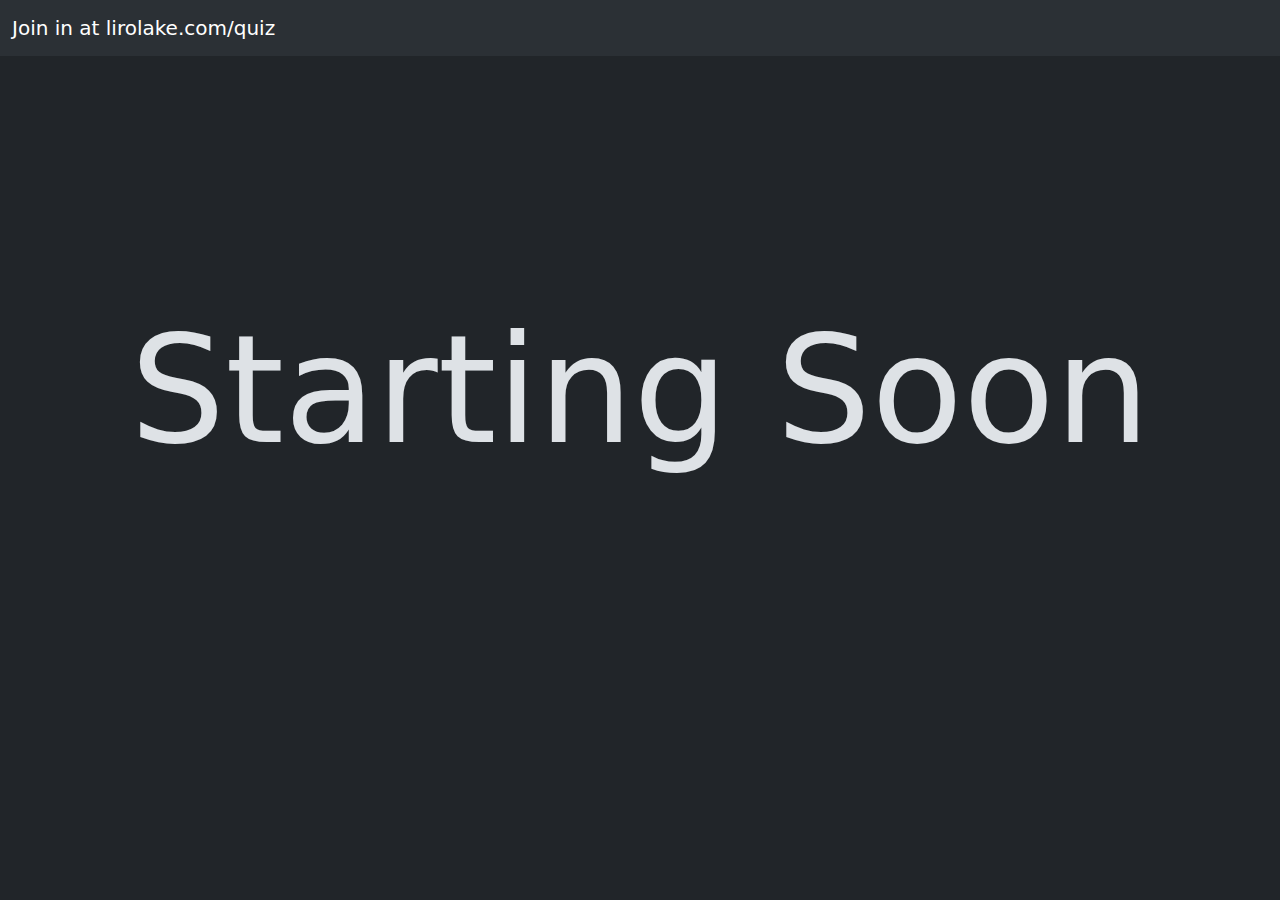
<file: quiz/display.html>
<!DOCTYPE html>
<html lang="en" dir="ltr" data-bs-theme="dark">
  <head>
    <meta charset="UTF-8">
    <meta name="viewport" content="width=device-width, initial-scale=1">
    <link href="https://cdn.jsdelivr.net/npm/bootstrap@5.3.3/dist/css/bootstrap.min.css" rel="stylesheet" integrity="sha384-QWTKZyjpPEjISv5WaRU9OFeRpok6YctnYmDr5pNlyT2bRjXh0JMhjY6hW+ALEwIH" crossorigin="anonymous">
    <title>lirolake's Quiz System</title>
    <style>
      #question {
        position: fixed;
        top: calc(50% - 150px);
        font-size: 150px;
        text-align: center;
        width: 90vw;
        margin: 0 5vw;
      }
    </style>
  </head>
  <body>
    <nav class="navbar navbar-expand-lg bg-body-tertiary">
      <div class="container-fluid">
        <span class="navbar-brand">Join in at lirolake.com/quiz</span>
        <span class="d-flex" id="room-code"></span>
      </div>
    </nav>
    <h2 id="question">Starting Soon</h2>
  </body>
  <script>
    let socket;
    let userToken;
    let reconnectAttempts = 0;
    function joinGame() {
      socket = new WebSocket("wss://ws.lirolake.com");
      socket.addEventListener('open', function() {
        socket.send(JSON.stringify({type:'display-handshake'}));
      });
      socket.addEventListener('message', function(event) {
        const data = JSON.parse(event.data);
        console.log(data);
        if (data.type == "handshake") {
          document.getElementById('room-code').textContent = "Room Code: "+data.roomcode;
        } else if (data.type == "question") {
          document.getElementById('question').textContent = data.question;
        } else if (data.type == "end") {
          document.getElementById('question').textContent = "Thank you for playing";
          document.getElementById('room-code').textContent = "";
        }
      });
      socket.addEventListener('close', function() {
        setTimeout(joinGame, 10000);
      });
    }
    joinGame();
  </script>
</html>
</file>
